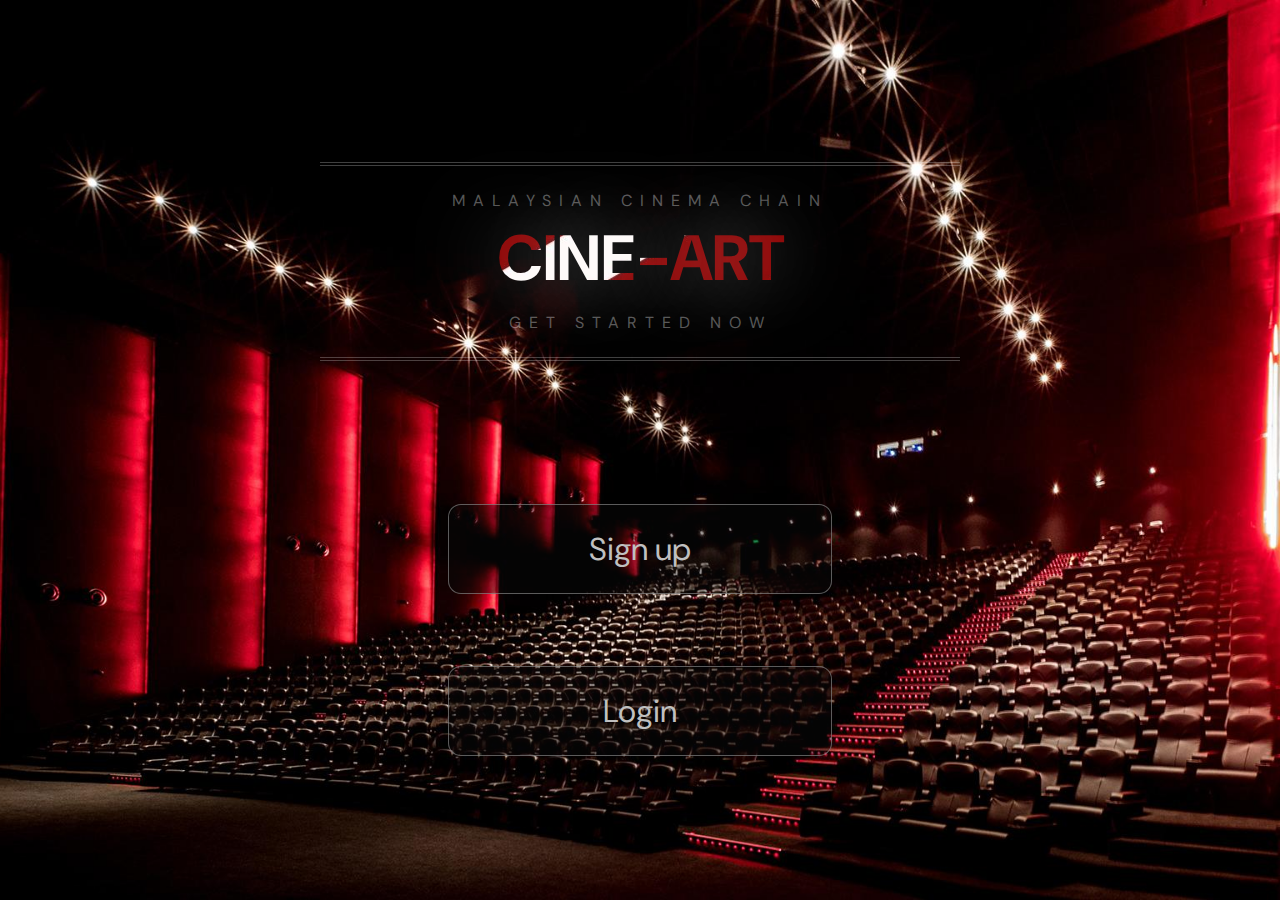
<file: index.html>
<html>
<title>Cine-art | Malaysian Cinema Chain</title>

<head>
    <meta name="viewport" content="width=device-width, initial-scale=1.0">
    <style>
        @import url('https://fonts.googleapis.com/css2?family=Abril+Fatface&family=Bellota:wght@700&family=DM+Sans:wght@400;500&display=swap');    </style>
    <link rel="stylesheet" href="1.css" />
    <link rel="stylesheet" href="0.css" />
    <link rel="stylesheet" href="style.css" />
</head>


<body align="center">
<!--    <p id="logo">CINE-ART</p>-->

    <div class="logo-container">
    <div class="logo">
        Malaysian Cinema Chain
        <div class="text">
            CINE-ART
        </div>
        Get started now
    </div>
    </div>

    <div class="forward">
        <a href="signup.html"><button class="fwd">Sign up</button></a><br><br>
        <a href="login.php"><button class="fwd">Login</button></a>
    </div>
</body>

</html>
</file>
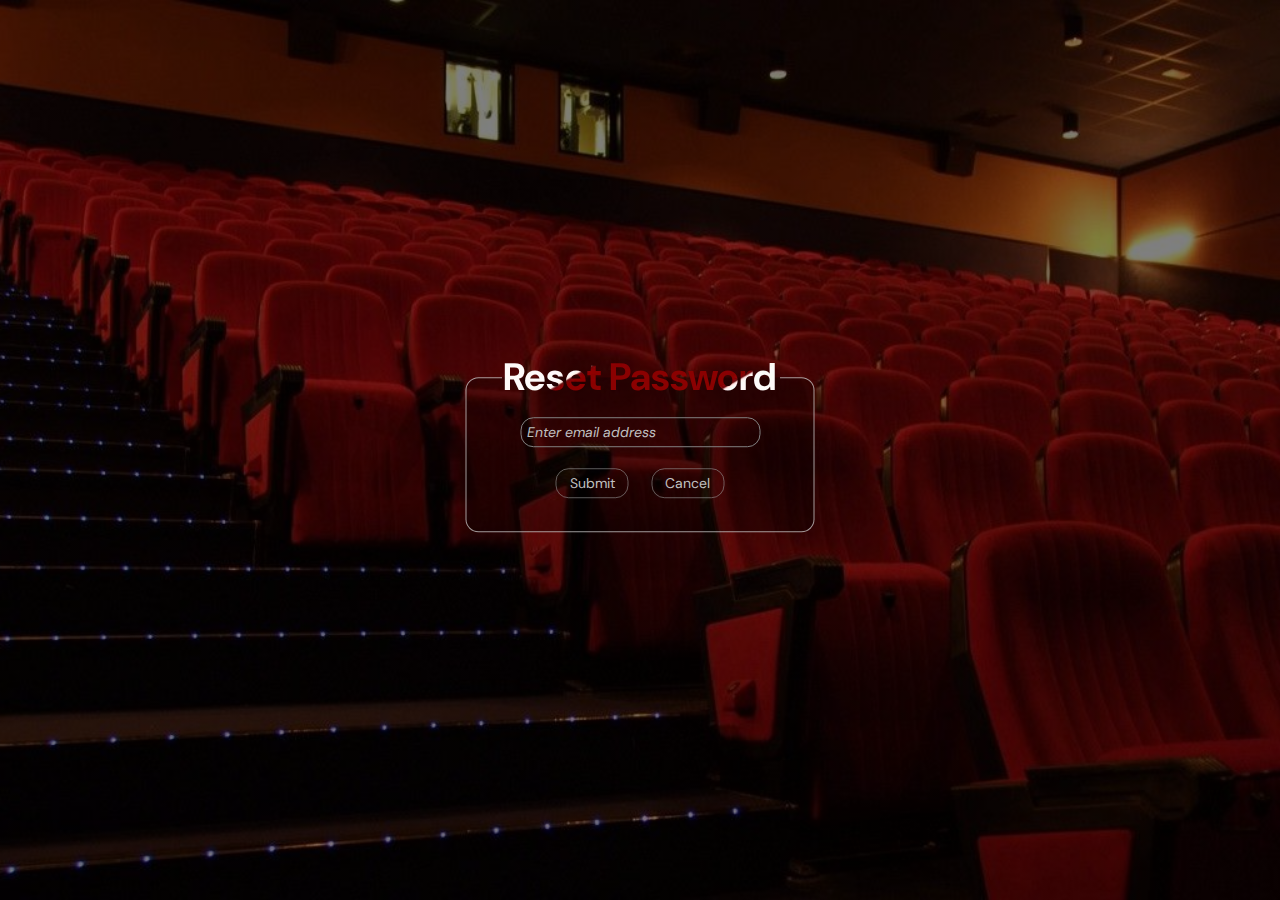
<file: fp.html>
<html>
<title>Cine-art | Reset Password</title>

<head>
	<style>
        @import url('https://fonts.googleapis.com/css2?family=Abril+Fatface&family=Bellota:wght@700&family=DM+Sans:wght@400;500&display=swap');    
    </style>
    <link rel="stylesheet" href="1.css" />
    <link rel="stylesheet" href="0.css" />
    <link rel="stylesheet" href="style.css" />
</head>

<body align="center" style="background: linear-gradient(rgba(0,0,0,0.5), rgba(0,0,0,0.5)), url(5.jpg) center center; background-size: cover;">
<div class="centered">
    <form name="fpform" action="fp2.php" method="post">
        <fieldset style="width: 25vw;">

            <legend style="font-size: 3vmax;">Reset Password</legend>
            <input type="email" name="idx" value="" placeholder=" Enter email address" id="text2" required required pattern="[a-z0-9._%+-]+@[a-z0-9.-]+\.[a-z]{2,}$"/><br><br>

            <input type="submit" id="b1" name="Submit" style="border-radius: 13px; font-size: 14px">&nbsp;&nbsp;&nbsp;&nbsp;
            <a href="login.php"><input type="button" value="Cancel" id="b2" name="cancel" style="font-size: 14"></a><br><br>

        </fieldset>
    </form>
</div>
</body>

</html>
</file>
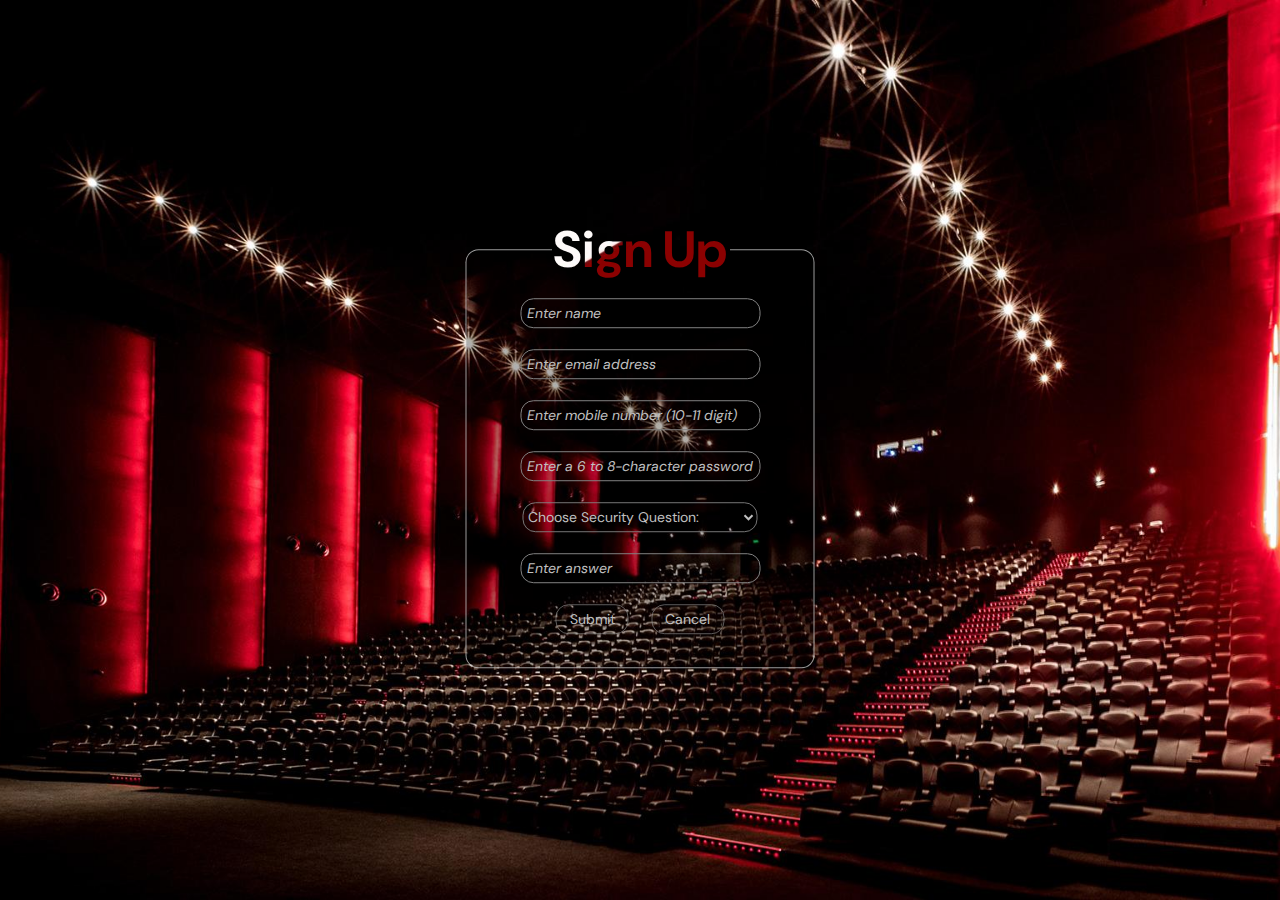
<file: signup.html>
<html>
<title>Sign Up</title>

<head>
    <style>
        @import url('https://fonts.googleapis.com/css2?family=DM+Sans:wght@400;500&display=swap');
    </style>
    <link rel="stylesheet" href="1.css" />

</head>

<body align="center">
<div class="centered">
    <form name="myform" action="/mtbs/registrar.php" onsubmit="return validateForm();" method="post">
        <fieldset style="width: 25vw;">
            <legend style="font-size: 4vmax;">Sign Up</legend>
            <input type="text" name="name" value="" placeholder=" Enter name" id="text1" required><br><br>
            <input type="email" name="userid" value="" placeholder=" Enter email address" id="text2" required pattern="[a-z0-9._%+-]+@[a-z0-9.-]+\.[a-z]{2,}$">
            <br><br>
            <input type="tel" name="phone" value="" placeholder=" Enter mobile number (10-11 digit)" id="text2" required pattern="01[0-9]{8,9}" maxlength="11">
            <!--<span class="note">format: x x x x x x x x x x(only digits)</span>-->
            <br><br>
            <input type="password" name="pass" value="" placeholder=" Enter a 6 to 8-character password" id="text2" maxlength="8" minlength="6" required>
            <br><br>
            <select name="secques" id="ddmenu" style="width:235px; min-height:28px; font-family:DM Sans; font-size:14;" required>

                <option value="" disabled selected hidden>Choose Security Question:&nbsp;&nbsp;&nbsp;&nbsp;</option>

                <option>What is the maiden name of your mother?</option>

                <option>What is your nickname?</option>

                <option>Where is your favorite place for vacation?</option>

                <option>What city were you born in?</option>
                <option>Where did you go to high school/college?</option>
                <option>What is your favorite food?</option>

            </select><br><br>
            <input type="text" name="answer" value="" placeholder=" Enter answer" id="text2" maxlength="30" required>
            <br><br>


            <input type="submit" value="Submit" id="b1" style="font-size: 14">&nbsp;&nbsp;&nbsp;&nbsp;
            <a href="index.html"><input type="button" value="Cancel" id="b2" name="cancel" style="font-size: 14"></a><br><br>


        </fieldset>
    </form>
</div>

</body>

</html>
</file>
<file: 1.css>
body {
    background-image: url("cinema 3.jpg");
    background-position: center center;
    background-repeat: no-repeat;
    background-attachment: fixed;
    background-size: cover;


}
@import url('https://fonts.googleapis.com/css2?family=Abril+Fatface&family=Bellota:wght@700&family=DM+Sans:wght@400;500&display=swap');
@import "style.css";
@import url('https://fonts.googleapis.com/css?family=Poppins:400,500,600,700&display=swap');

/*.login-container {*/
/*    !*position: relative;*!*/
/*    text-align: center;*/
/*    color: white;*/
/*}*/

/*.login_form_style {*/
/*    !*margin-top: 110px;*!*/
/*    !*margin-top: -28vh;*!*/
/*    !*margin-left: 0px;*!*/
/*    !*align: center;*!*/
/*}*/


.centered {
    position: absolute;
    top: 50%;
    left: 50%;
    transform: translate(-50%, -50%);
}

*:focus {
    outline: none;
}

#text1,
#text2 {
    border: 1.5px solid;
    background-color: transparent;
    border-radius: 13px;
    border-color: rgba(130, 130, 130, 1);
    height: 30px;
    width: 240px;
    opacity: 1.0;
    color: antiquewhite;
}

::-webkit-input-placeholder {
    font-family: DM Sans;
    font-size: 14px;
    color: silver;
    font-style: italic;
}

legend {
    color: silver;
    font-family: DM Sans;
    font-weight: bold;
    font-size: 5vmax;
    margin-bottom: 1vh;
    background: url(12.jpg) repeat-y;
    -webkit-background-clip: text;
    -webkit-text-fill-color: transparent;
    -webkit-animation: aitf 23s linear infinite;
    -webkit-transform: translate3d(0,0,0);
    -webkit-backface-visibility: hidden;
}

#b1,
#b2 {
    background-color: transparent;
    border: 1.5px solid;
    border-radius: 13px;
    height: 30px;
    border-color: rgba(150, 150, 150, 0.6);
    width: 5.2em;
    color: silver;
    font-family: DM Sans;
    opacity: 1.0;
    font-size: 16px;
}

#b1:hover,
#b2:hover {
    background-color: #000;
    font-family: DM Sans;
    font-size: 20px;
    border: 1px solid;
    border-radius: 13px;
    height: 30px;
    border-color: rgba(150, 150, 150, 0.5);
    width: 5.2em;

    color: white;
    opacity: 1.0;
}

option {
    font-size: 14px;
    color: silver;
    background-color: black;
    font-family: DM Sans;
    background-color: transparent rgba(0, 0, 0.4);

}

#ddmenu {
    background-color: transparent;
    border-radius: 13px;
    border-color: rgba(130, 130, 130, 0.9);
    height: 30px;
    width: 240px;
    opacity: 1.0;
    color: silver;
    font-family: DM Sans;
}

fieldset {
    border: 1.5px solid rgba(220, 220, 220, 0.7);
    width: 26vw;
    /*margin-top: 360px;*/
    background-color: rgba(0, 0, 0, 0.3);
    /*margin-left: 40%;*/
    border-radius: 13px;
    color: darkred;
    font-size: 18px;
}



/* .logo-container up until .logo .text is for "Cine-art" */
.logo-container {
    height: 50%;
    width: 100%;
    margin: 0;
    padding: 0;
    background: transparent;
}

.logo {
    font-family: DM Sans, sans-serif;
    color: rgba(255,255,255,0.35);
    text-align: center;
    text-transform: uppercase;
    letter-spacing: .5em;
    display: inline-block;
    border: 4px double rgba(255, 255, 255, .25);
    border-width: 4px 0; 
    padding: 1.5em 0em;
    position: absolute;
    top: 18%;
    left: 50%;
    width: 40em;
    margin: 0 0 0 -20em;
}

.logo .text {

    font: 700 4em/1 DM Sans, sans-serif;
    letter-spacing: 0;
    padding: .25em 0 .325em;
    display: block;
    margin: 0 auto;
    text-shadow: 0 0 80px rgba(255,255,255,.5);

    /* Clip Background Image */

    background: url(12.jpg) repeat-y;
    -webkit-background-clip: text;
    /*background-clip: text;*/

    /* Animate Background Image */

    -webkit-text-fill-color: transparent;
    -webkit-animation: aitf 80s linear infinite;

    /* Activate hardware acceleration for smoother animations */

    -webkit-transform: translate3d(0,0,0);
    -webkit-backface-visibility: hidden;

}

/* Animate Background Image */

@-webkit-keyframes aitf {
    0% { background-position: 0% 50%; }
    100% { background-position: 100% 50%; }
}

/*#logo {*/
/*    font-size: 10vmin;*/
/*    font-family: "Abril Fatface";*/
/*    color: darkred;*/
/*    font-weight: lighter;*/
/*    text-align: center;*/
/*    margin-top: 18vh;*/
/*}*/

/*#logo:hover {*/
/*    -webkit-transition: all 0.2s ease-in;*/
/*    font-size: 14vmin;*/
/*    font-family: "Abril Fatface";*/
/*    color: lightpink;*/
/*    font-weight: normal;*/
/*    text-align: center;*/
/*    margin-top: 12.4vh;*/
/*}*/

.note {
    font-family: DM Sans;
    font-size: .9em;
    color: gray;
}

#passprob {
    font-family: DM Sans;
    font-size: 20px;
    color: aquamarine;
}

.lass {
    margin-left: 60px;
    display: inline-block
}

.lass a {

    text-decoration: none;
    color: silver;
    font-size: 20px;
    font-family: DM Sans;
}

.lass a:hover {
    -webkit-transition: all 0.4s ease-in;
    text-decoration: underline solid;
    color: goldenrod;


}
</file>
<file: 0.css>
.forward {}
@import url('https://fonts.googleapis.com/css2?family=Abril+Fatface&family=Bellota:wght@700&family=DM+Sans:wght@400;500&display=swap');
@import "style.css";

.fwd {
    margin-top: 6vh;
    background-color: rgba(10, 10, 10, 0.4);
    ;
    border: 1.5px solid;
    border-radius: 13px;
    height: 10vh;
    border-color: rgba(150, 150, 150, 0.6);
    width: 30vw;
    color: silver;
    font-family: "DM Sans";
    opacity: 1.0;
    font-size: 3.5vmin;
}

.fwd:hover {
    -webkit-transition: all 0.2s ease-in;
    margin-top: 6vh;
    background-color: rgba(10, 10, 10, 0.7);
    ;
    border: 1px solid;
    border-color: darkgoldenrod;
    border-radius: 13px;
    height: 10vh;
    border-color: rgba(150, 150, 150, 0.6);
    width: 30vw;
    color: darkgoldenrod;
    font-family: "DM Sans";
    opacity: 1.0;
    font-size: 3.5vmin;
}
</file>
<file: style.css>
@media only screen and (max-width:800px) {
    /* For tablets: */
    .main {
        width: 80%;
        padding: 0;
    }
    .right {
        width: 100%;
    }
}

@media only screen and (max-width:500px) {
    /* For mobile phones: */
    .menu, .main, .right {
        width: 100%;
    }
}
</file>
